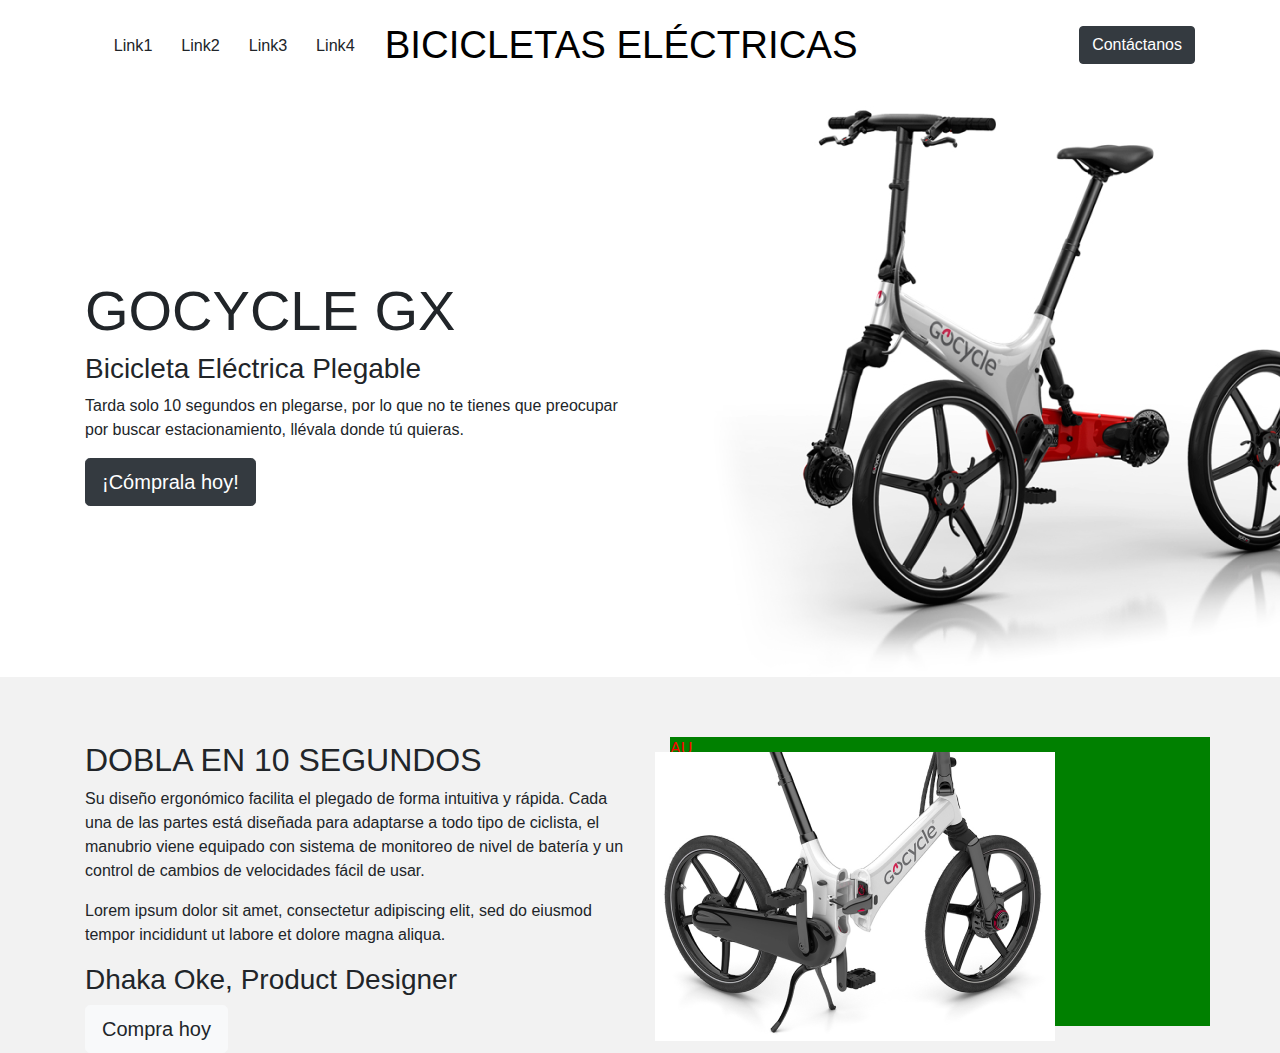
<file: index.html>
<!DOCTYPE html>

<html lang="es">
  <head>
    <!-- Etiquetas necesarias -->

    <meta charset="UTF-8" />

    <meta name="viewport" content="width=device-width, initial-scale=1.0" />

    <meta http-equiv="X-UA-Compatible" content="ie=edge" />

    <title>Bicicleta</title>

    <!-- Estilos -->

    <link
      rel="stylesheet"
      href="https://stackpath.bootstrapcdn.com/bootstrap/4.3.1/css/bootstrap.min.css"
      integrity="sha384-ggOyR0iXCbMQv3Xipma34MD+dH/1fQ784/j6cY/iJTQUOhcWr7x9JvoRxT2MZw1T"
      crossorigin="anonymous"
    />

    <link rel="stylesheet" href="./estilos.css" />

    <!-- Javascript -->

    <script
      async
      src="https://code.jquery.com/jquery-3.3.1.slim.min.js"
      integrity="sha384-q8i/X+965DzO0rT7abK41JStQIAqVgRVzpbzo5smXKp4YfRvH+8abtTE1Pi6jizo"
      crossorigin="anonymous"
    ></script>

    <script
      async
      src="https://cdnjs.cloudflare.com/ajax/libs/popper.js/1.14.7/umd/popper.min.js"
      integrity="sha384-UO2eT0CpHqdSJQ6hJty5KVphtPhzWj9WO1clHTMGa3JDZwrnQq4sF86dIHNDz0W1"
      crossorigin="anonymous"
    ></script>

    <script
      async
      defer
      src="https://stackpath.bootstrapcdn.com/bootstrap/4.3.1/js/bootstrap.min.js"
      integrity="sha384-JjSmVgyd0p3pXB1rRibZUAYoIIy6OrQ6VrjIEaFf/nJGzIxFDsf4x0xIM+B07jRM"
      crossorigin="anonymous"
    ></script>

    <style class="container"></style>
  </head>

  <body>
    <!-- Sitio de referencia https://www.gocycle.com.mx/gx.html -->

    <!-- Wireframe de referencia -->

    <!-- Recuerden, cualquier duda preguntenla en el grupo de whatsapp para resolverla en conjunto -->

    <header class="site-header">
      <div class="container">
        <div class="row justify-content-between align-items-center">
          <nav class="col-auto">
            <ul class="menu align-items-center">
              <li class="menu-item">Link1</li>

              <li class="menu-item">Link2</li>

              <li class="menu-item">Link3</li>

              <li class="menu-item">Link4</li>
            </ul>
          </nav>

          <div class="col">
            <a href="" class="site-title">BICICLETAS ELÉCTRICAS</a>
          
          </div>
             <div class="col-auto">
                <button type="button" class="btn btn-dark">Contáctanos</button>
             </div>
        </div>
      </div>
    </header>

    <div class="container">
      <div class="row align-items-center">
        <div class="col-6">
          <h1 class="hero-title">GOCYCLE GX</h1>
          <h2 class="hero-subtitle">Bicicleta Eléctrica Plegable</h2>
          <p>Tarda solo 10 segundos en plegarse, por lo que no te tienes que preocupar por buscar estacionamiento, llévala donde tú quieras.</p>
          <button type="button" class="btn btn-dark btn-lg">¡Cómprala hoy!</button>        
        </div>
        
        <div class="col-6">
          <img src="./img/desmontaje1.png">
        </div>
      </div>
      
    </div>

    <section class="back-container">
    <div class="container">
      <div  class="row align-items-center">
        <div class="col-6">
          <h2>DOBLA EN 10 SEGUNDOS</h2>
          <p>Su diseño ergonómico facilita el plegado de forma intuitiva y rápida.  Cada una de las partes está diseñada para adaptarse a todo tipo de ciclista, el manubrio viene equipado con sistema de monitoreo de nivel de batería y un control de cambios de velocidades fácil de usar.</p>
          <p>Lorem ipsum dolor sit amet, consectetur adipiscing elit, sed do eiusmod tempor incididunt ut labore et dolore magna aliqua.</p>
          <h3>Dhaka Oke, Product Designer</h3>
          <button type="button" class="btn btn-light btn-lg"> Compra hoy</button>
          
        </div>
        
        <div class="col-6">
          <div class="img-shadow">
             <img src="./img/imagen2.png">
          </div>
         
          
        </div>
      </div>
      
    </div>
    </section>

    <section>
      
    </section>
  </body>
</html>
</file>
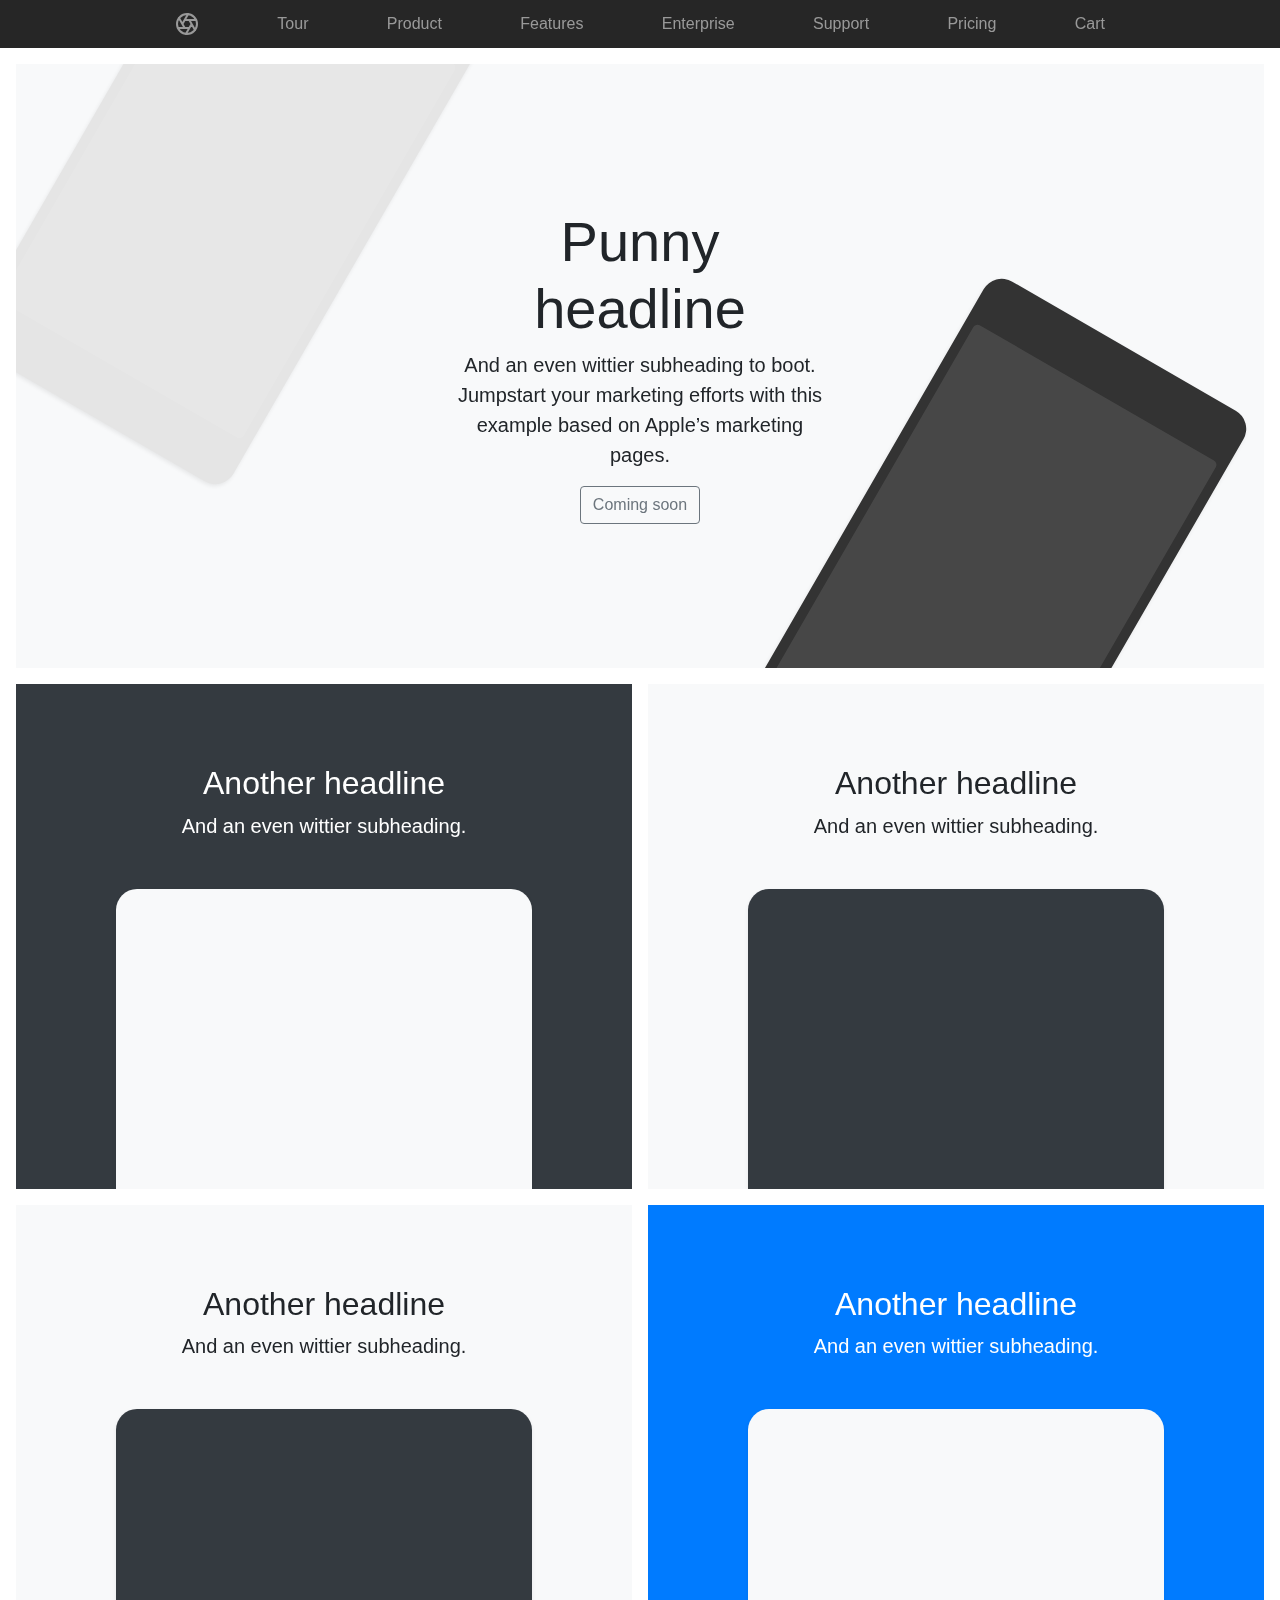
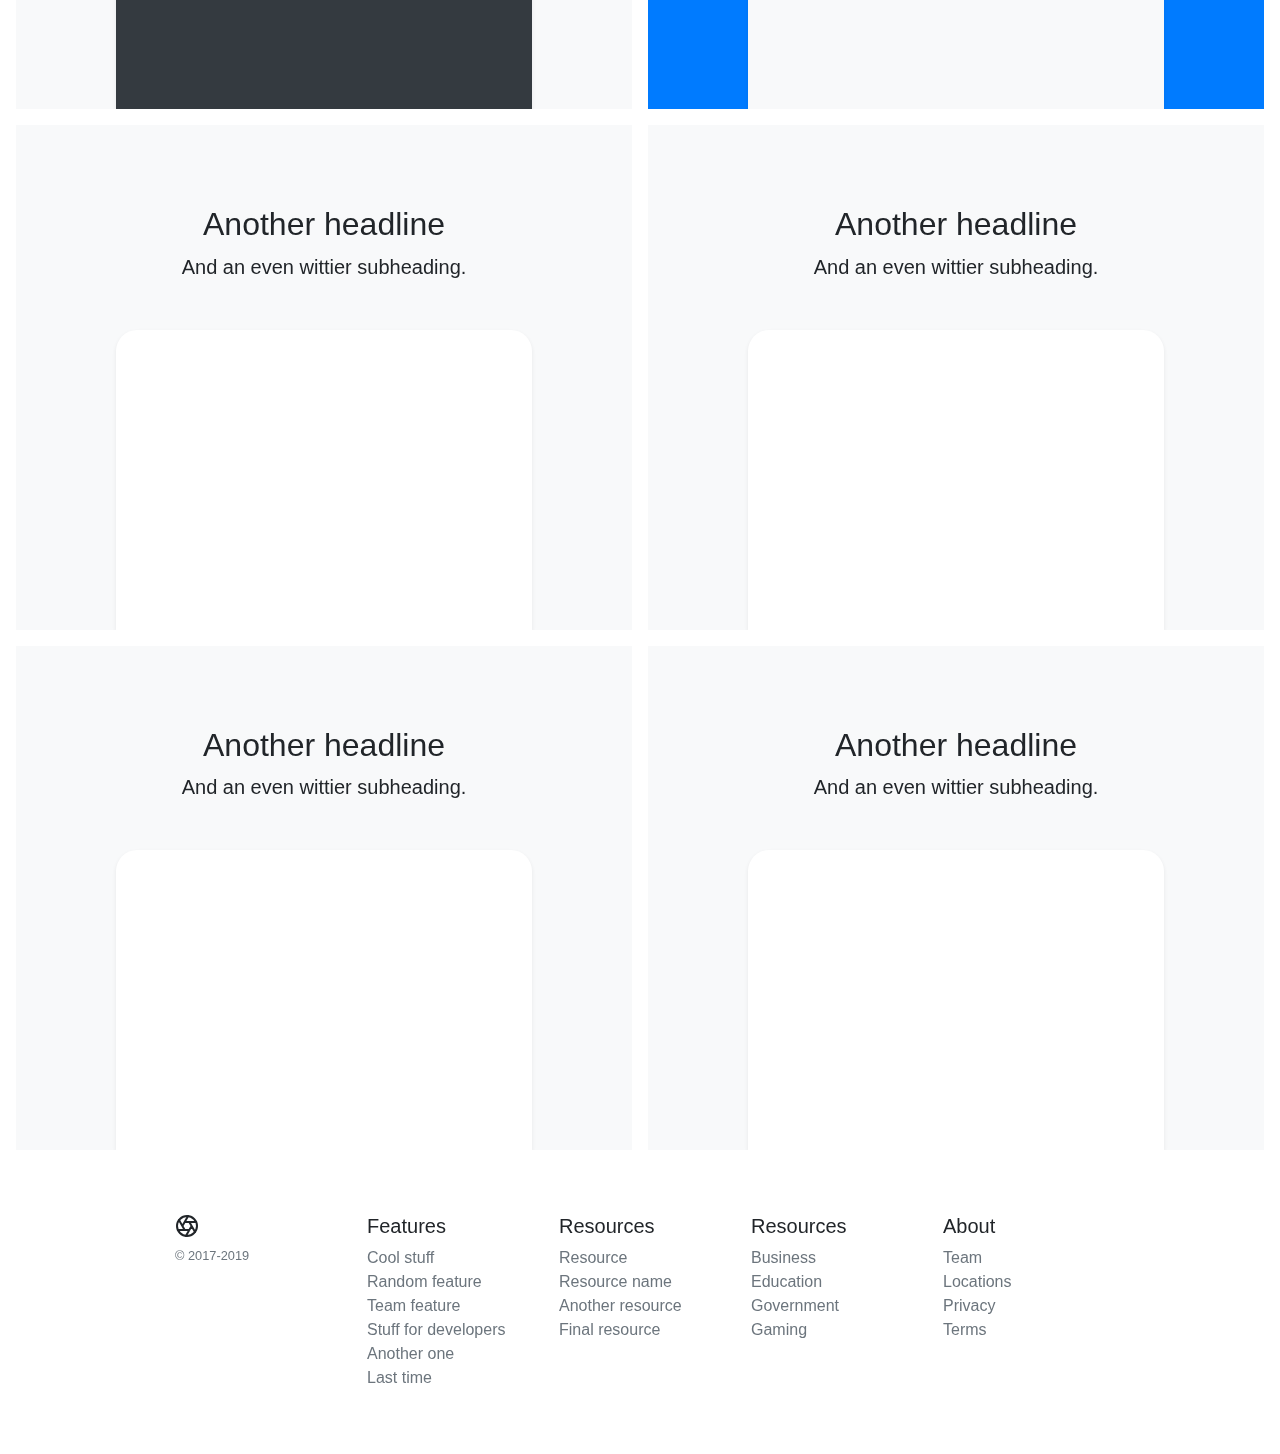
<file: ejemplo.html>
<!DOCTYPE html>
<html lang="es">
  <head>
    <meta charset="UTF-8" />
    <meta name="viewport" content="width=device-width, initial-scale=1.0" />
    <meta http-equiv="X-UA-Compatible" content="ie=edge" />
    <title>Bicicleta</title>
    <link
      rel="stylesheet"
      href="https://stackpath.bootstrapcdn.com/bootstrap/4.3.1/css/bootstrap.min.css"
      integrity="sha384-ggOyR0iXCbMQv3Xipma34MD+dH/1fQ784/j6cY/iJTQUOhcWr7x9JvoRxT2MZw1T"
      crossorigin="anonymous"
    />
    <link rel="stylesheet" href="./estilos.css" />
    <script
      async
      src="https://code.jquery.com/jquery-3.3.1.slim.min.js"
      integrity="sha384-q8i/X+965DzO0rT7abK41JStQIAqVgRVzpbzo5smXKp4YfRvH+8abtTE1Pi6jizo"
      crossorigin="anonymous"
    ></script>
    <script
      async
      src="https://cdnjs.cloudflare.com/ajax/libs/popper.js/1.14.7/umd/popper.min.js"
      integrity="sha384-UO2eT0CpHqdSJQ6hJty5KVphtPhzWj9WO1clHTMGa3JDZwrnQq4sF86dIHNDz0W1"
      crossorigin="anonymous"
    ></script>

    <script
      async
      defer
      src="https://stackpath.bootstrapcdn.com/bootstrap/4.3.1/js/bootstrap.min.js"
      integrity="sha384-JjSmVgyd0p3pXB1rRibZUAYoIIy6OrQ6VrjIEaFf/nJGzIxFDsf4x0xIM+B07jRM"
      crossorigin="anonymous"
    ></script>
    <style>
      .container {
        max-width: 960px;
      }

      /*
 * Custom translucent site header
 */

      .site-header {
        background-color: rgba(0, 0, 0, 0.85);
        -webkit-backdrop-filter: saturate(180%) blur(20px);
        backdrop-filter: saturate(180%) blur(20px);
      }
      .site-header a {
        color: #999;
        transition: ease-in-out color 0.15s;
      }
      .site-header a:hover {
        color: #fff;
        text-decoration: none;
      }

      /*
 * Dummy devices (replace them with your own or something else entirely!)
 */

      .product-device {
        position: absolute;
        right: 10%;
        bottom: -30%;
        width: 300px;
        height: 540px;
        background-color: #333;
        border-radius: 21px;
        -webkit-transform: rotate(30deg);
        transform: rotate(30deg);
      }

      .product-device::before {
        position: absolute;
        top: 10%;
        right: 10px;
        bottom: 10%;
        left: 10px;
        content: "";
        background-color: rgba(255, 255, 255, 0.1);
        border-radius: 5px;
      }

      .product-device-2 {
        top: -25%;
        right: auto;
        bottom: 0;
        left: 5%;
        background-color: #e5e5e5;
      }

      /*
      * Extra utilities
      */

      .flex-equal > * {
        -ms-flex: 1;
        flex: 1;
      }
      @media (min-width: 768px) {
        .flex-md-equal > * {
          -ms-flex: 1;
          flex: 1;
        }
      }

      .overflow-hidden {
        overflow: hidden;
      }
    </style>
  </head>
  <body>
    <nav class="site-header sticky-top py-1">
      <div
        class="container d-flex flex-column flex-md-row justify-content-between"
      >
        <a class="py-2" href="#">
          <svg
            xmlns="http://www.w3.org/2000/svg"
            width="24"
            height="24"
            fill="none"
            stroke="currentColor"
            stroke-linecap="round"
            stroke-linejoin="round"
            stroke-width="2"
            class="d-block mx-auto"
            role="img"
            viewBox="0 0 24 24"
            focusable="false"
          >
            <title>Product</title>
            <circle cx="12" cy="12" r="10" />
            <path
              d="M14.31 8l5.74 9.94M9.69 8h11.48M7.38 12l5.74-9.94M9.69 16L3.95 6.06M14.31 16H2.83m13.79-4l-5.74 9.94"
            />
          </svg>
        </a>
        <a class="py-2 d-none d-md-inline-block" href="#">Tour</a>
        <a class="py-2 d-none d-md-inline-block" href="#">Product</a>
        <a class="py-2 d-none d-md-inline-block" href="#">Features</a>
        <a class="py-2 d-none d-md-inline-block" href="#">Enterprise</a>
        <a class="py-2 d-none d-md-inline-block" href="#">Support</a>
        <a class="py-2 d-none d-md-inline-block" href="#">Pricing</a>
        <a class="py-2 d-none d-md-inline-block" href="#">Cart</a>
      </div>
    </nav>

    <div
      class="position-relative overflow-hidden p-3 p-md-5 m-md-3 text-center bg-light"
    >
      <div class="col-md-5 p-lg-5 mx-auto my-5">
        <h1 class="display-4 font-weight-normal">Punny headline</h1>
        <p class="lead font-weight-normal">
          And an even wittier subheading to boot. Jumpstart your marketing
          efforts with this example based on Apple’s marketing pages.
        </p>
        <a class="btn btn-outline-secondary" href="#">Coming soon</a>
      </div>
      <div class="product-device shadow-sm d-none d-md-block"></div>
      <div
        class="product-device product-device-2 shadow-sm d-none d-md-block"
      ></div>
    </div>

    <div class="d-md-flex flex-md-equal w-100 my-md-3 pl-md-3">
      <div
        class="bg-dark mr-md-3 pt-3 px-3 pt-md-5 px-md-5 text-center text-white overflow-hidden"
      >
        <div class="my-3 py-3">
          <h2 class="display-5">Another headline</h2>
          <p class="lead">And an even wittier subheading.</p>
        </div>
        <div
          class="bg-light shadow-sm mx-auto"
          style="width: 80%; height: 300px; border-radius: 21px 21px 0 0;"
        ></div>
      </div>
      <div
        class="bg-light mr-md-3 pt-3 px-3 pt-md-5 px-md-5 text-center overflow-hidden"
      >
        <div class="my-3 p-3">
          <h2 class="display-5">Another headline</h2>
          <p class="lead">And an even wittier subheading.</p>
        </div>
        <div
          class="bg-dark shadow-sm mx-auto"
          style="width: 80%; height: 300px; border-radius: 21px 21px 0 0;"
        ></div>
      </div>
    </div>

    <div class="d-md-flex flex-md-equal w-100 my-md-3 pl-md-3">
      <div
        class="bg-light mr-md-3 pt-3 px-3 pt-md-5 px-md-5 text-center overflow-hidden"
      >
        <div class="my-3 p-3">
          <h2 class="display-5">Another headline</h2>
          <p class="lead">And an even wittier subheading.</p>
        </div>
        <div
          class="bg-dark shadow-sm mx-auto"
          style="width: 80%; height: 300px; border-radius: 21px 21px 0 0;"
        ></div>
      </div>
      <div
        class="bg-primary mr-md-3 pt-3 px-3 pt-md-5 px-md-5 text-center text-white overflow-hidden"
      >
        <div class="my-3 py-3">
          <h2 class="display-5">Another headline</h2>
          <p class="lead">And an even wittier subheading.</p>
        </div>
        <div
          class="bg-light shadow-sm mx-auto"
          style="width: 80%; height: 300px; border-radius: 21px 21px 0 0;"
        ></div>
      </div>
    </div>

    <div class="d-md-flex flex-md-equal w-100 my-md-3 pl-md-3">
      <div
        class="bg-light mr-md-3 pt-3 px-3 pt-md-5 px-md-5 text-center overflow-hidden"
      >
        <div class="my-3 p-3">
          <h2 class="display-5">Another headline</h2>
          <p class="lead">And an even wittier subheading.</p>
        </div>
        <div
          class="bg-white shadow-sm mx-auto"
          style="width: 80%; height: 300px; border-radius: 21px 21px 0 0;"
        ></div>
      </div>
      <div
        class="bg-light mr-md-3 pt-3 px-3 pt-md-5 px-md-5 text-center overflow-hidden"
      >
        <div class="my-3 py-3">
          <h2 class="display-5">Another headline</h2>
          <p class="lead">And an even wittier subheading.</p>
        </div>
        <div
          class="bg-white shadow-sm mx-auto"
          style="width: 80%; height: 300px; border-radius: 21px 21px 0 0;"
        ></div>
      </div>
    </div>

    <div class="d-md-flex flex-md-equal w-100 my-md-3 pl-md-3">
      <div
        class="bg-light mr-md-3 pt-3 px-3 pt-md-5 px-md-5 text-center overflow-hidden"
      >
        <div class="my-3 p-3">
          <h2 class="display-5">Another headline</h2>
          <p class="lead">And an even wittier subheading.</p>
        </div>
        <div
          class="bg-white shadow-sm mx-auto"
          style="width: 80%; height: 300px; border-radius: 21px 21px 0 0;"
        ></div>
      </div>
      <div
        class="bg-light mr-md-3 pt-3 px-3 pt-md-5 px-md-5 text-center overflow-hidden"
      >
        <div class="my-3 py-3">
          <h2 class="display-5">Another headline</h2>
          <p class="lead">And an even wittier subheading.</p>
        </div>
        <div
          class="bg-white shadow-sm mx-auto"
          style="width: 80%; height: 300px; border-radius: 21px 21px 0 0;"
        ></div>
      </div>
    </div>

    <footer class="container py-5">
      <div class="row">
        <div class="col-12 col-md">
          <svg
            xmlns="http://www.w3.org/2000/svg"
            width="24"
            height="24"
            fill="none"
            stroke="currentColor"
            stroke-linecap="round"
            stroke-linejoin="round"
            stroke-width="2"
            class="d-block mb-2"
            role="img"
            viewBox="0 0 24 24"
            focusable="false"
          >
            <title>Product</title>
            <circle cx="12" cy="12" r="10" />
            <path
              d="M14.31 8l5.74 9.94M9.69 8h11.48M7.38 12l5.74-9.94M9.69 16L3.95 6.06M14.31 16H2.83m13.79-4l-5.74 9.94"
            />
          </svg>
          <small class="d-block mb-3 text-muted">&copy; 2017-2019</small>
        </div>
        <div class="col-6 col-md">
          <h5>Features</h5>
          <ul class="list-unstyled text-small">
            <li><a class="text-muted" href="#">Cool stuff</a></li>
            <li><a class="text-muted" href="#">Random feature</a></li>
            <li><a class="text-muted" href="#">Team feature</a></li>
            <li><a class="text-muted" href="#">Stuff for developers</a></li>
            <li><a class="text-muted" href="#">Another one</a></li>
            <li><a class="text-muted" href="#">Last time</a></li>
          </ul>
        </div>
        <div class="col-6 col-md">
          <h5>Resources</h5>
          <ul class="list-unstyled text-small">
            <li><a class="text-muted" href="#">Resource</a></li>
            <li><a class="text-muted" href="#">Resource name</a></li>
            <li><a class="text-muted" href="#">Another resource</a></li>
            <li><a class="text-muted" href="#">Final resource</a></li>
          </ul>
        </div>
        <div class="col-6 col-md">
          <h5>Resources</h5>
          <ul class="list-unstyled text-small">
            <li><a class="text-muted" href="#">Business</a></li>
            <li><a class="text-muted" href="#">Education</a></li>
            <li><a class="text-muted" href="#">Government</a></li>
            <li><a class="text-muted" href="#">Gaming</a></li>
          </ul>
        </div>
        <div class="col-6 col-md">
          <h5>About</h5>
          <ul class="list-unstyled text-small">
            <li><a class="text-muted" href="#">Team</a></li>
            <li><a class="text-muted" href="#">Locations</a></li>
            <li><a class="text-muted" href="#">Privacy</a></li>
            <li><a class="text-muted" href="#">Terms</a></li>
          </ul>
        </div>
      </div>
    </footer>
  </body>
</html>
</file>
<file: estilos.css>
/** En este archivo colocarás todos los estilos que necesites manejar manualmente */

   h1{

                font-size: 2rem;

   }

 

   .site-header {
        padding-top: 1rem;

       padding-bottom: 2rem;
   }


.menu{

  display: flex;
 margin-bottom: 0;
  list-style: none;
  padding-left: 0;
}


.site-title {
  font-size: 2.4rem;
  margin-bottom: 0;
  color: black;

}




.menu-item{

   margin: 0;

   padding-left: 1.8rem;

  font-size: 1.01rem;

   font-family: laca, sans-serif;

    font-weight: 400;

    font-style: normal;

}


 
.img{

    max-width: 100%
    height:auto;

}


.hero-title{
  font-size: 56px;
font-family: roboto, sans-serif;
font-weight: 500;
font-style: normal;
}

.hero-subtitle{
  font-size: 28px;
}

.back-container{
  background-color: #F2F2F2;
 padding-top: 4rem;
}

.img-shadow{
  position: relative;

}

.img-shadow::after{
  width: 100%;
  height: 100%;
  color: red;
  content: "AU";
  background: green;
  position: absolute;
  top: -15px;
  right: -15px;

}

.img-shadow img{
  position: relative;
  z-index: 2;
}
</file>
